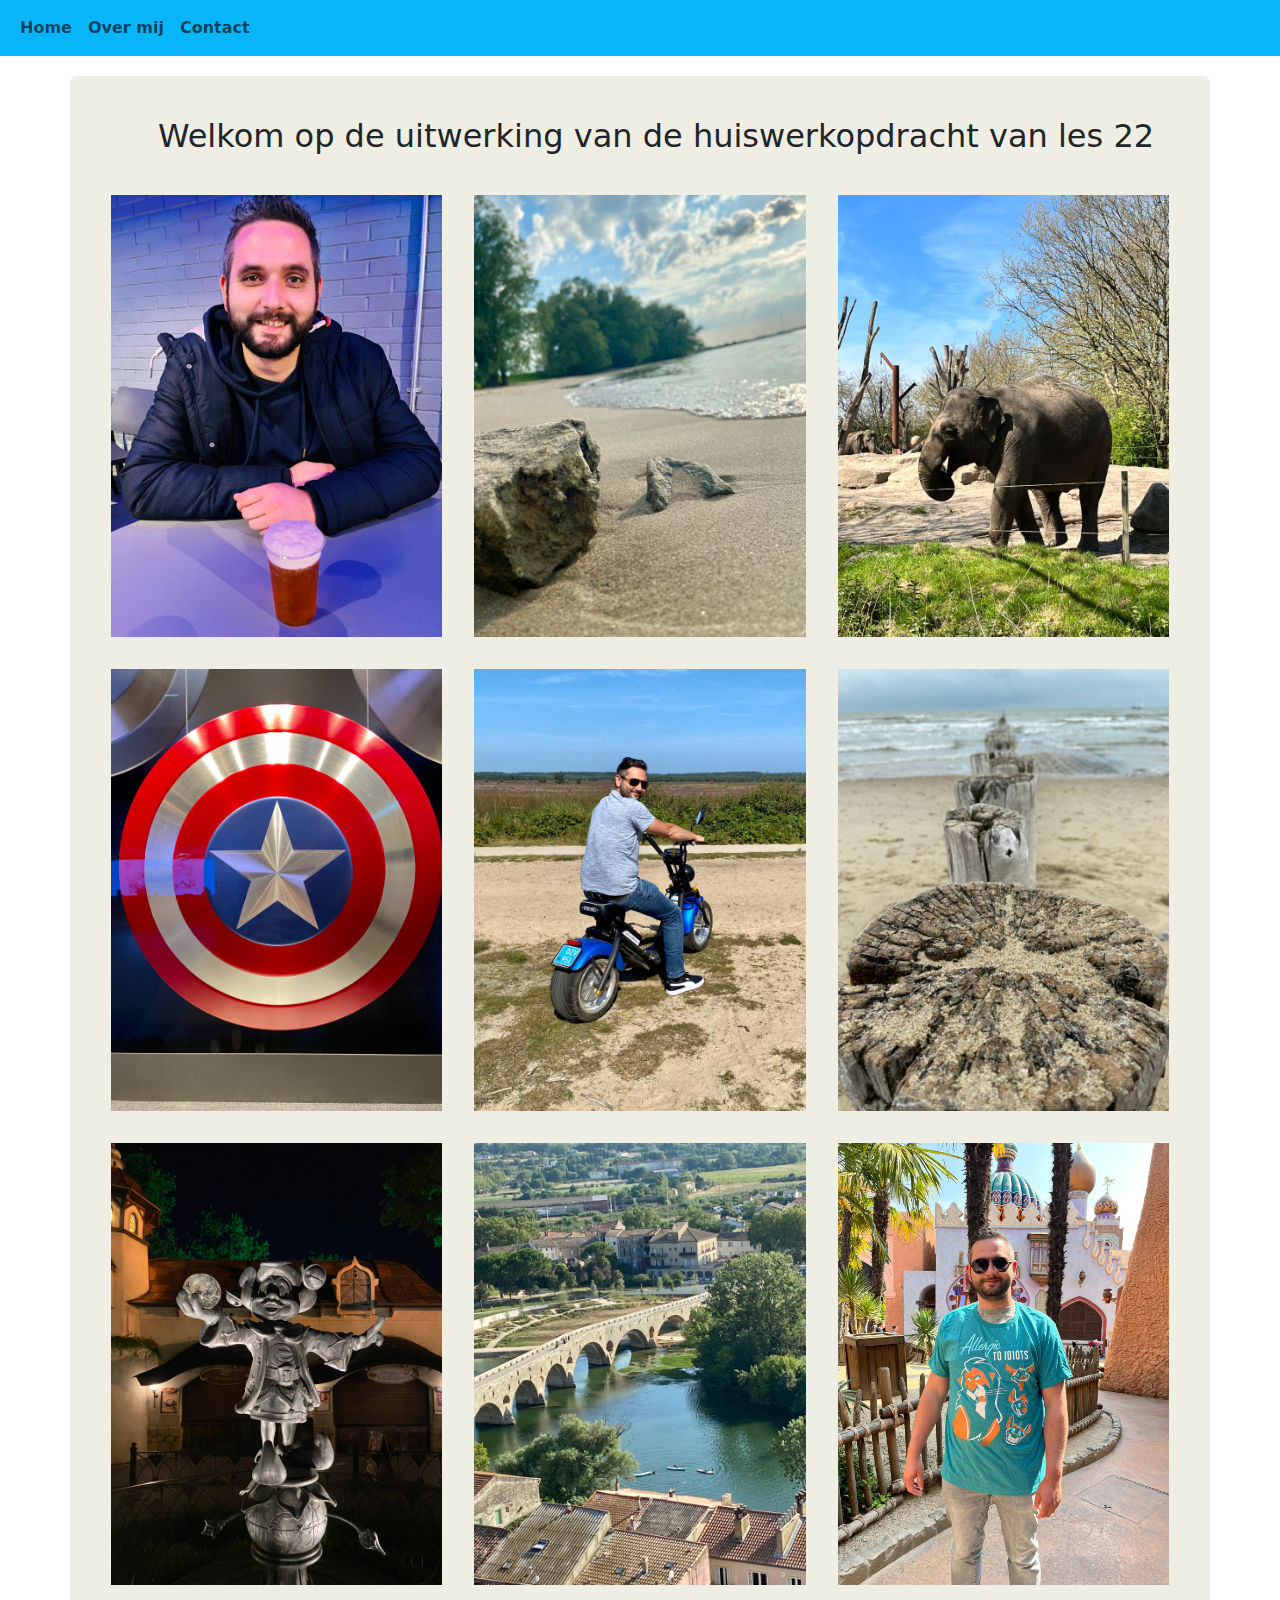
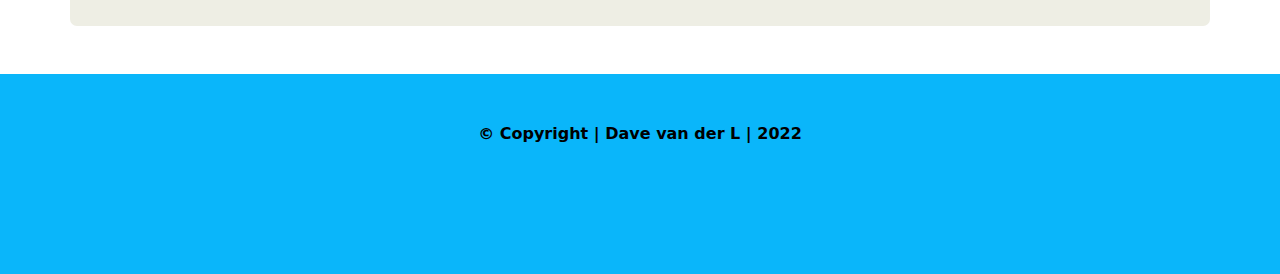
<file: HWles22/index.html>
<!DOCTYPE html>
<html>
  <head>
    <title>Home</title>
      <meta charset="utf-8">
      <meta name="author" content="Dave">
      <meta name="description" content="Huiswerk voor NHA. Met Bootstrap een responsive website opbouwen van drie pagina's. Op deze pagina foto's van mij en mijn hobby's.">
      <meta name="keywords" content="NHA, Bootstrap, responsive, foto's">
      <meta name="viewport" content="width=device-width, initial-scale=1">
      <link href="https://cdn.jsdelivr.net/npm/bootstrap@5.2.3/dist/css/bootstrap.min.css" rel="stylesheet">
      <link rel="stylesheet" href="CSS/style.css">
      <script src="https://cdn.jsdelivr.net/npm/bootstrap@5.2.3/dist/js/bootstrap.bundle.min.js"></script>
    </head>
      <body>
        <header>
          <nav class="navbar navbar-expand-sm navigationbar">
            <div class="container-fluid">
              <ul class="navbar-nav">
                <li class="nav-item">
                  <a class="nav-link" href="index.html">Home</a>
                </li>
                <li class="nav-item">
                  <a class="nav-link" href="html/overmij.html">Over mij</a>
                </li>
                <li class="nav-item">
                  <a class="nav-link" href="html/contact.html">Contact</a>
                </li>
              </ul>
            </div>
          </nav>
        </header>
            <div class="container-sm">
            <div class="row achtergrond">
            <div class="col-sm-12 m-3 text-center">
              <h2>Welkom op de uitwerking van de huiswerkopdracht van les 22</h2>
            </div>
            <div class="col-sm-4 p-3">
              <img src="afbeeldingen/Dave_butterbeer.jpg" class="img-fluid" alt="Dave met Butterbeer bij de Harry Potter tour in Londen" title="Butterbeer bij de Harry Potter tour in Londen">
            </div>
            <div class="col-sm-4 p-3">
              <img src="afbeeldingen/wandelen.JPG" class="img-fluid" alt="Foto genomen tijdens wandelen bij de Waal" title="Strandje bij de Waal">
            </div>
            <div class="col-sm-4 p-3">
              <img src="afbeeldingen/dierentuin.jpg" class="img-fluid" alt="Olifant in Dierentuin Blijdorp, Rotterdam" title="Olifant in de Dierentuin Blijdorp, Rotterdam">
            </div>
            <div class="col-sm-4 p-3">
              <img src="afbeeldingen/marvel.JPG"  class="img-fluid" alt="Schild van Captain America in het Marvel Hotel in Disneyland Parijs" title="schild van Captain America, genomen in het Marvel Hotel in Disneyland Parijs">
            </div>
            <div class="col-sm-4 p-3">
              <img src="afbeeldingen/ebike.jpg" class="img-fluid" alt="E-chopper op de Veluwe" title="E-chopper op de Veluwe">
            </div>
            <div class="col-sm-4 p-3">
              <img src="afbeeldingen/strand.JPG" class="img-fluid" alt="Nederlandse Kust" title="De Nederlandse Kust">
            </div>
            <div class="col-sm-4 p-3">
              <img src="afbeeldingen/efteling.JPG" class="img-fluid" alt="Beeld van Paroes in de Efteling" title="Beeld van Pardoes in de Efteling">
            </div>
            <div class="col-sm-4 p-3">
              <img src="afbeeldingen/vakantie.JPG"  class="img-fluid" alt="Beziers in Zuid Frankrijk" title="Beziers in het zuiden van Frankrijk">
            </div>
            <div class="col-sm-4 p-3">
              <img src="afbeeldingen/dave_disney.JPG"  class="img-fluid" alt="Souvenir uit Disneyland Parijs" title="Een souvenir in Disneyland">
            </div>
            </div>
            </div>
        <footer>
            <div class="col-12 footer mt-5">
              <p class="pt-5">&copy; Copyright | Dave van der L | 2022 </p>
            </div>
        </footer>
      </body>
</html>
</file>
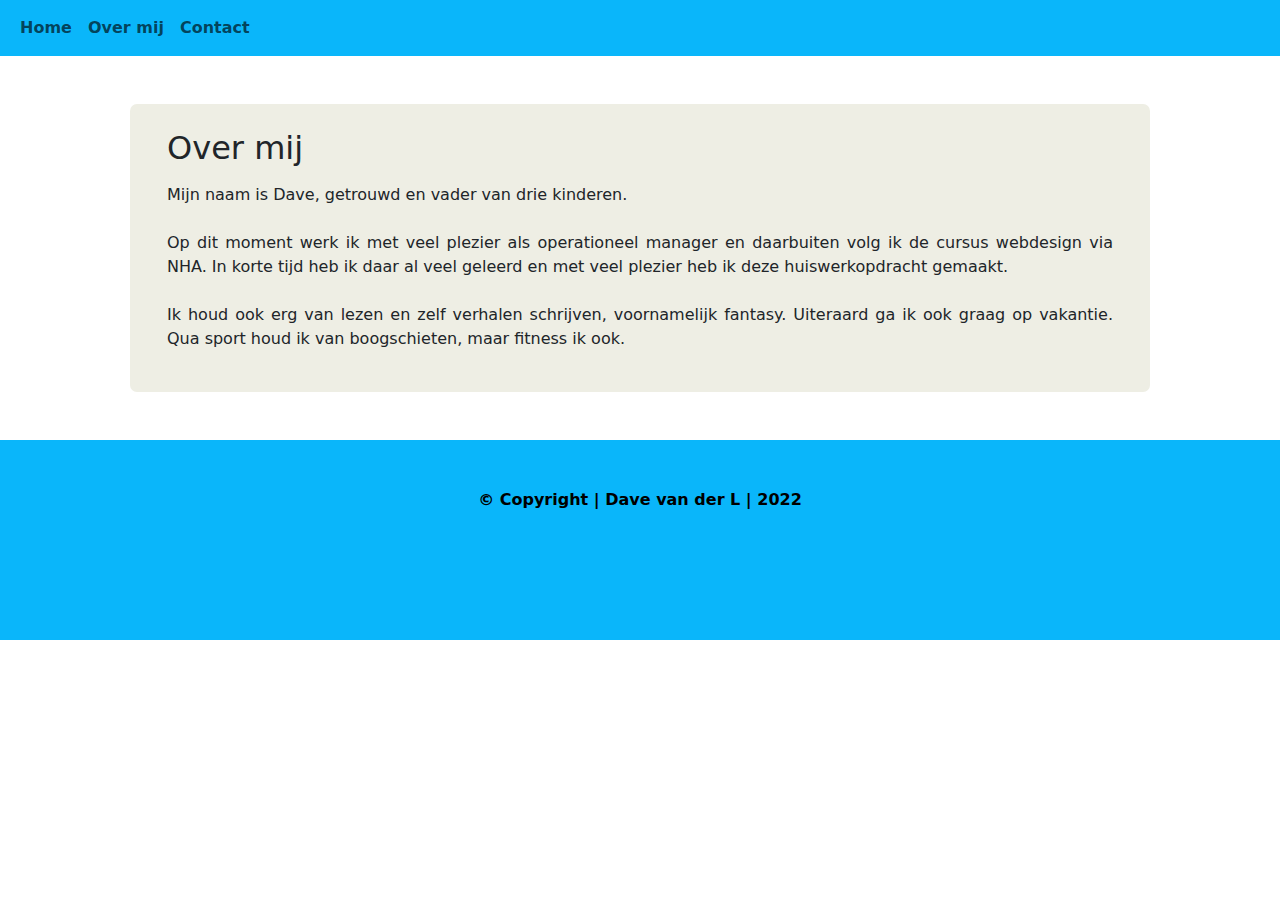
<file: HWles22/html/overmij.html>
<!DOCTYPE html>
<html>
  <head>
    <title>Over mij</title>
      <meta charset="utf-8">
      <meta name="author" content="Dave">
      <meta name="description" content="Huiswerk voor NHA. Met Bootstrap een responsive website opbouwen van drie pagina's. Op deze pagina informatie over mij.">
      <meta name="keywords" content="NHA, Bootstrap, responsive">
      <meta name="viewport" content="width=device-width, initial-scale=1">
      <link href="https://cdn.jsdelivr.net/npm/bootstrap@5.2.3/dist/css/bootstrap.min.css" rel="stylesheet">
      <link rel="stylesheet" href="../CSS/style.css">
      <script src="https://cdn.jsdelivr.net/npm/bootstrap@5.2.3/dist/js/bootstrap.bundle.min.js"></script>
    </head>
      <body>
        <header>
          <nav class="navbar navbar-expand-sm navigationbar">
            <div class="container-fluid">
              <ul class="navbar-nav">
                <li class="nav-item">
                  <a class="nav-link" href="../index.html">Home</a>
                </li>
                <li class="nav-item">
                  <a class="nav-link" href="overmij.html">Over mij </a>
                </li>
                <li class="nav-item">
                  <a class="nav-link" href="contact.html">Contact</a>
                </li>
              </ul>
            </div>
          </nav>
        </header>
            <div class="container-sm">
            <div class="row m-5 achtergrond">
              <h2 class="mb-3">Over mij</h2>
              <p class="text-adjust">Mijn naam is Dave, getrouwd en vader van drie kinderen.<br><br>Op dit moment werk ik met veel plezier als operationeel manager en daarbuiten volg ik de cursus webdesign via NHA. In korte tijd heb ik daar al veel geleerd en met veel plezier heb ik deze huiswerkopdracht gemaakt.<br><br> Ik houd ook erg van lezen en zelf verhalen schrijven, voornamelijk fantasy. Uiteraard ga ik ook graag op vakantie. Qua sport houd ik van boogschieten, maar fitness ik ook.</p>
            </div>
            </div>
        <footer>
            <div class="col-12 footer mt-5">
            <p class="pt-5">&copy; Copyright | Dave van der L | 2022 </p>
            </div>
        </footer>
      </body>
</html>
</file>
<file: HWles22/CSS/style.css>
.navigationbar {
  background-color: #0ab6fa;
}

.navigationbar a {
  font-weight: bold;
}

.text-adjust {
 text-align: justify;
}

.footer {
    background-color: #0ab6fa;
    color: #000000;
    font-weight: bold;
    min-height: 200px;
    max-height: 200px;
    text-align: center;
}

input[type=text], textarea, input[type=email] {
  width: 100%;
  padding: 12px;
  border: 1px solid #ccc;
  box-sizing: border-box;
  margin-top: 6px;
  margin-bottom: 16px;

}

input[type=submit] {
  background-color: #0ab6fa;
  color: white;
  padding: 12px 20px;
  border: none;
  border-radius: 4px;
  cursor: pointer;
  width: 100%;
}

input[type=submit]:hover {
  background-color: #black;
}

.achtergrond{
  border-radius: 7px;
  background-color: #eeeee4;
  padding: 25px;
  margin-top: 20px;
}
</file>
